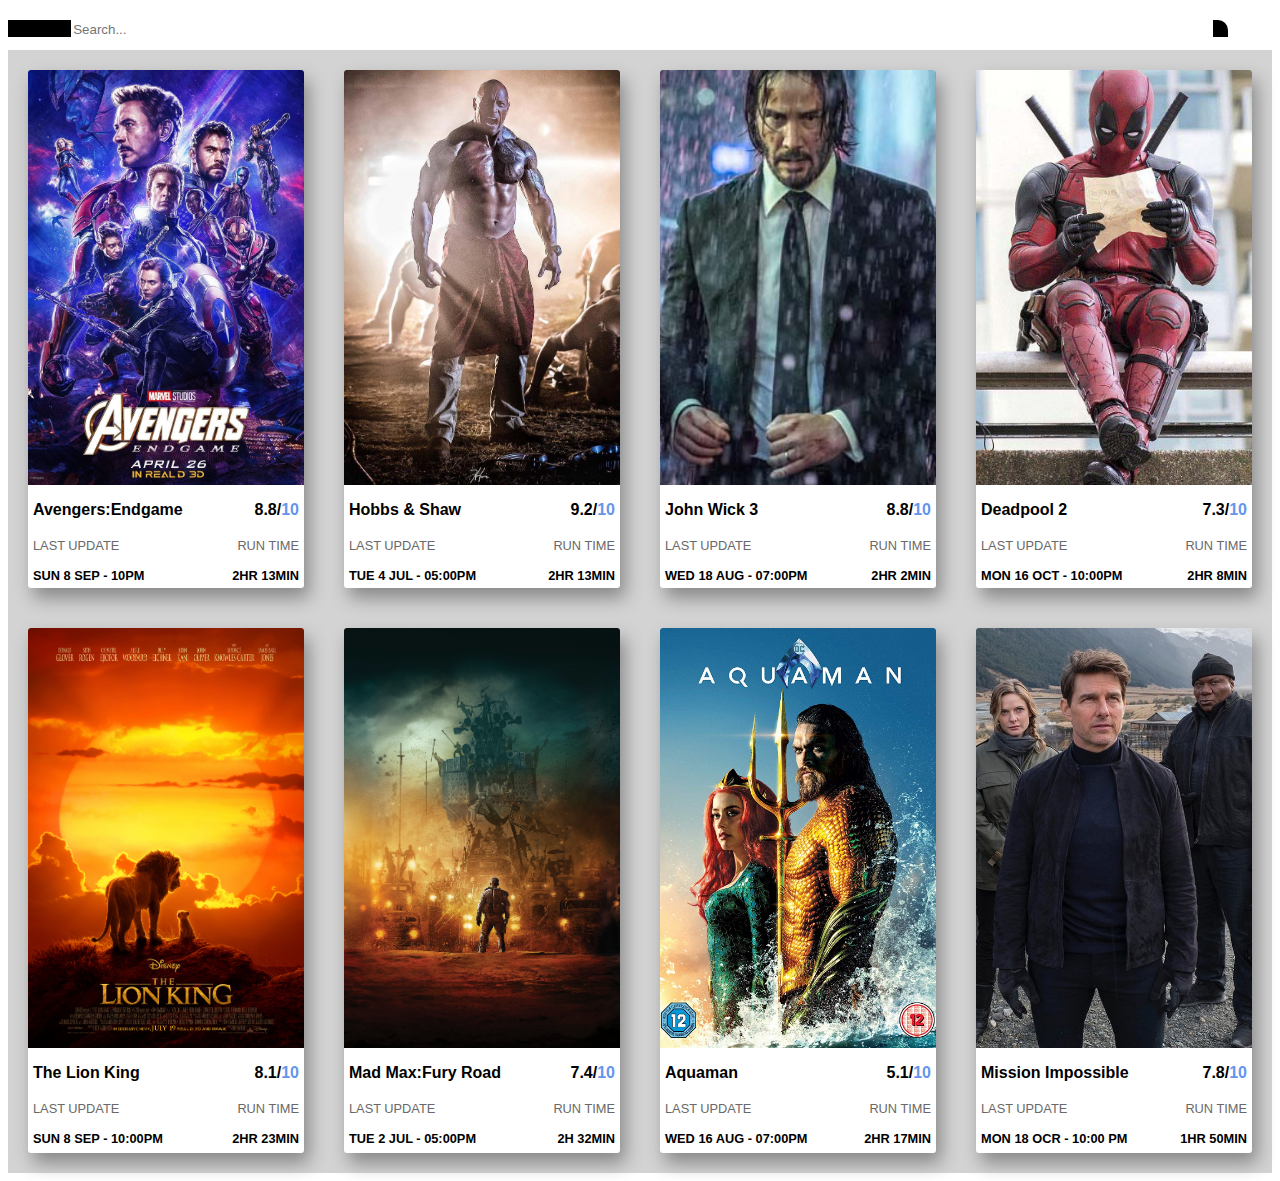
<file: search/index.html>
<!DOCTYPE html>
<html lang="en">
<head>
    <meta charset="UTF-8">
    <title>Title</title>
    <link rel="stylesheet" href="style.css">
    <link href="https://cdn.jsdelivr.net/npm/bootstrap@5.1.3/dist/css/bootstrap.min.css"
          rel="stylesheet"
          integrity="sha384-1BmE4kWBq78iYhFldvKuhfTAU6auU8tT94WrHftjDbrCEXSU1oBoqyl2QvZ6jIW3"
          crossorigin="anonymous">
    <meta name="viewport" content="width=device-width, initial-scale=1.0">
</head>
<body>
<label class="search">
    <input type="text" placeholder="Search..." id="input" oninput="onSearch(this)"/>
</label>
<div class="container"></div>
<script src="javaScript.js"></script>
</body>
</html>
</file>
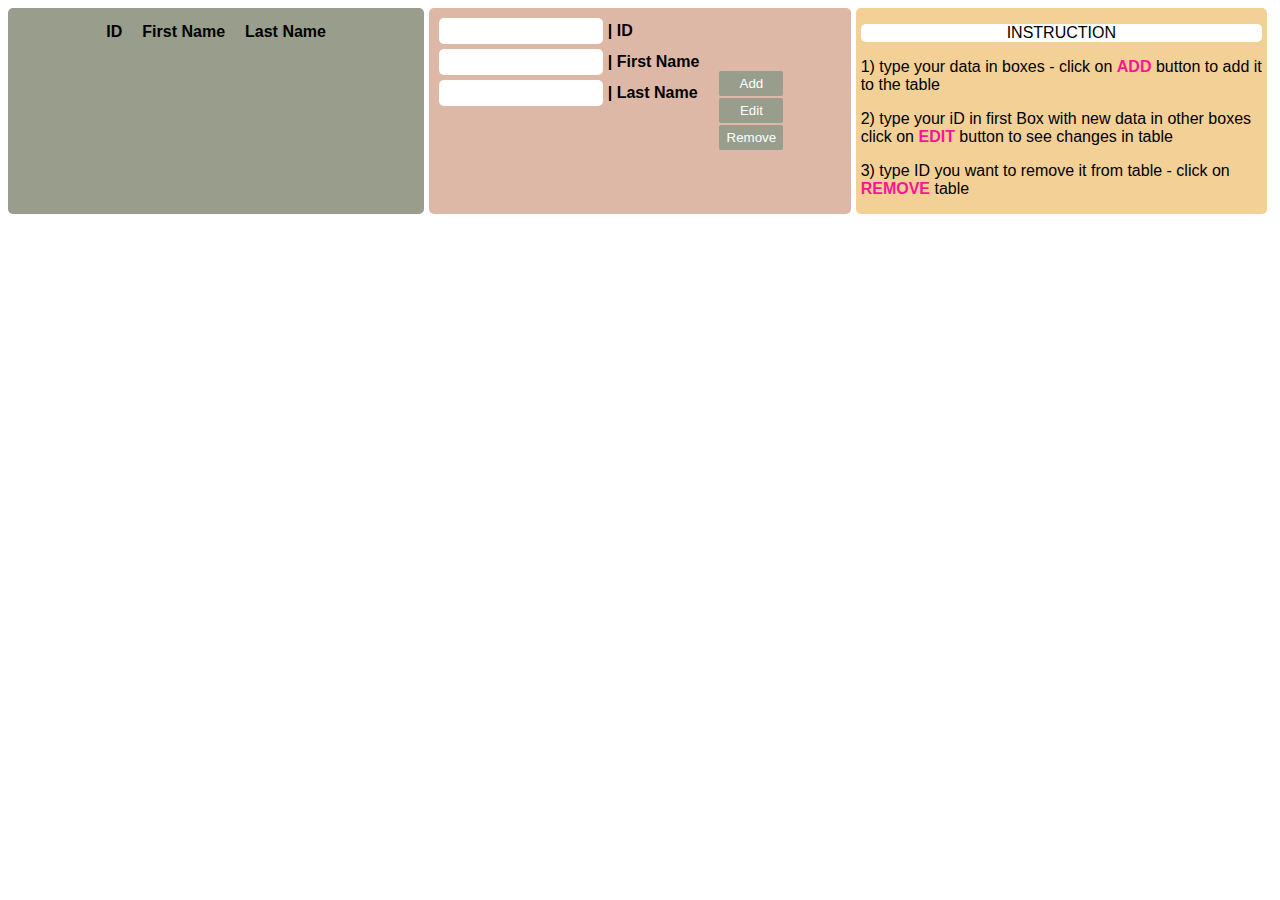
<file: studentTable.v02/index.html>
<!DOCTYPE html>
<html lang="en" xmlns="http://www.w3.org/1999/html">
<head>
    <meta charset="UTF-8">
    <title>studentTable</title>
    <link href="style.css" rel="stylesheet">
</head>
<body>
<div class="container">
    <div class="tab tab-1">

        <table id="table" >
            <tr>
                <th>ID</th>
                <th>First Name</th>
                <th>Last Name</th>
            </tr>
            </table>
    </div>
    <div class="tab tab-2">
        <div>
            <div class="input"><input typeof="text" name="id" id="id"> | ID  </div>
            <div class="input"><input type="text" name="fName" id="fName" > | First Name</div>
            <div class="input"><input type="text" name="lName" id="lName" > | Last Name </div>
        </div>
        <div id="button">
            <button onclick="add()">Add</button> </br>
            <button onclick="updateStudent()">Edit</button> </br>
            <button onclick="removeStudent()">Remove</button>
        </div>

    </div>
    <div id="instruction">
        <p style="  background-color: white; border-radius: 5px; text-align: center"> INSTRUCTION </p>
        <p> 1) type your data in boxes - click on <span style="color: deeppink; font-weight: bold">ADD</span> button to add it to the table </p>
        <p> 2) type your iD in first Box with new data in other boxes</br> click on <span style="color: deeppink; font-weight: bold">EDIT</span> button to see changes in table </p>
        <p> 3) type ID you want to remove it from table - click on <span style="color: deeppink; font-weight: bold">REMOVE</span> table </p>
    </div>
</div>

<script src="javaScript.v02.js" ></script>
</body>
</html>
</file>
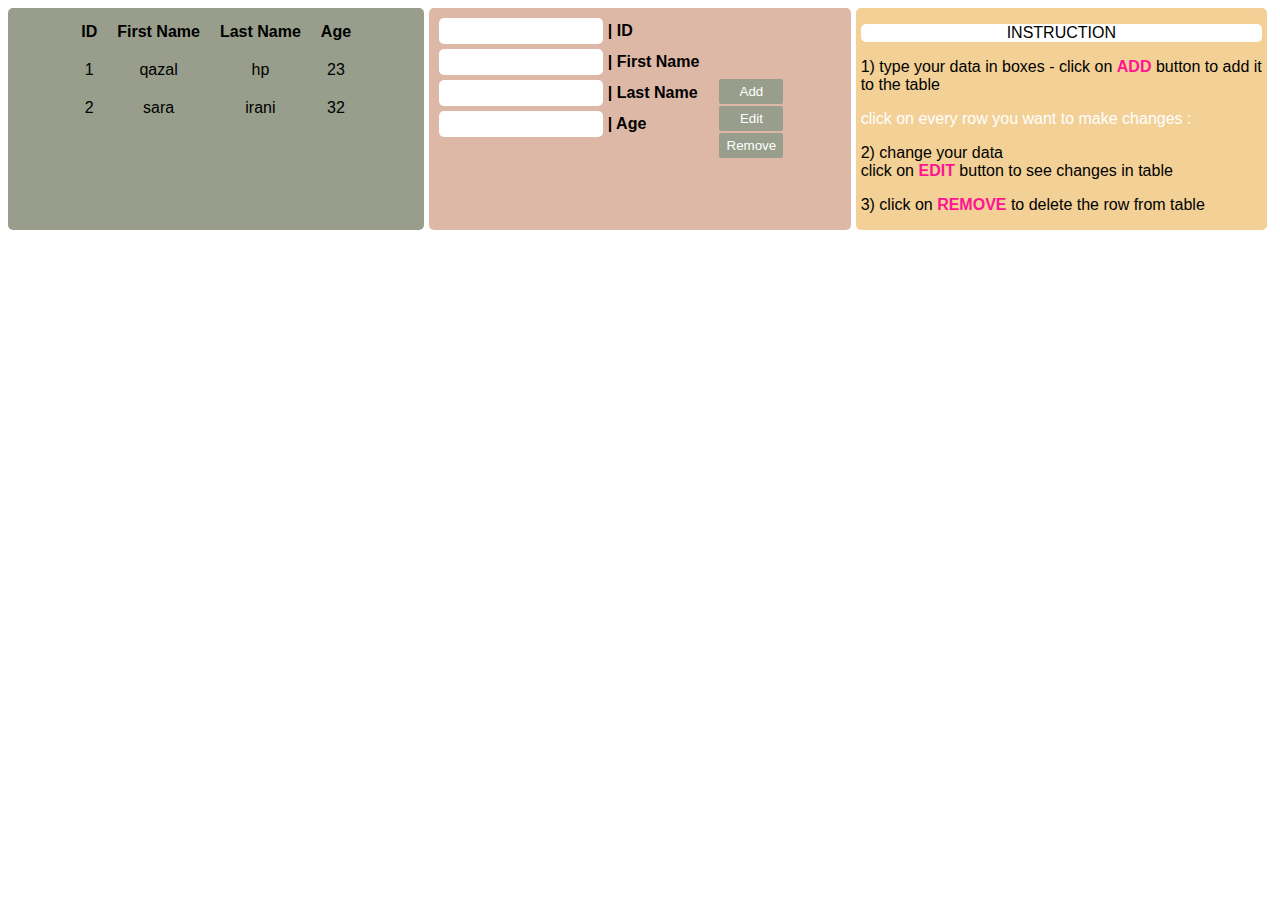
<file: studentTable/index.html>
<!DOCTYPE html>
<html lang="en" xmlns="http://www.w3.org/1999/html">
<head>
    <meta charset="UTF-8">
    <title>studentTable</title>
    <link href="style.css" rel="stylesheet">
</head>
<body>
<div class="container">
    <div class="tab tab-1">
        <table id="table" >
            <tr>
                <th>ID</th>
                <th>First Name</th>
                <th>Last Name</th>
                <th>Age</th>
            </tr>
            <tr>
                <td>1</td>
                <td>qazal</td>
                <td>hp</td>
                <td>23</td>
            </tr>
            <tr>
                <td>2</td>
                <td>sara</td>
                <td>irani</td>
                <td>32</td>
            </tr>
        </table>
    </div>
    <div class="tab tab-2">
        <div>
        <div class="input"><input typeof="text" name="id" id="id"> | ID  </div>
        <div class="input"><input type="text" name="fName" id="fName" > | First Name</div>
        <div class="input"><input type="text" name="lName" id="lName" > | Last Name </div>
        <div class="input"><input type="text" name="Age" id="Age"> | Age </div>
        </div>
        <div id="button">
        <button onclick="addHTMLTableRow()">Add</button> </br>
        <button onclick="editHtml()">Edit</button> </br>
        <button onclick="removeSelectedRow()">Remove</button>
        </div>
    </div>
    <div id="instruction">
        <p style="  background-color: white; border-radius: 5px; text-align: center"> INSTRUCTION </p>
        <p> 1) type your data in boxes - click on <span style="color: deeppink; font-weight: bold">ADD</span> button to add it to the table </p>
        <p style="color: white">click on every row you want to make changes : </p>
        <p> 2) change your data </br> click on <span style="color: deeppink; font-weight: bold">EDIT</span> button to see changes in table </p>
        <p> 3) click on <span style="color: deeppink; font-weight: bold">REMOVE</span> to delete the row from table</p>
    </div>
</div>
<script src="javaScript.js" rel="script"></script>
</body>
</html>
</file>
<file: search/style.css>
body{
    @import url('https://fonts.googleapis.com/css2?family=Roboto:wght@300&display=swap');
    font-family: 'Roboto', sans-serif;
}
.container{
    display: grid;
    grid-template-columns: repeat(4,1fr);
    justify-content: space-around;
    background-color: lightgray;
}
.card{
    background-color: white;
    border-radius: 3px;
    margin: 20px;
    box-shadow: 5px 10px 18px #888888;
    transition: transform .2s;
}
.card:hover {
    -ms-transform: scale(1.1); /* IE 9 */
    -webkit-transform: scale(1.1); /* Safari 3-8 */
    transform: scale(1.1);
}
.img{
    height: 80%;
}
.cardText{
    height: 20%;
    margin-top: 10px;
}
.card img{
    width: 100%;
    height:100%;
    object-fit:cover;
    border-radius: 3px 3px 0 0 ;
}
.cardLine{
    display: flex;
    justify-content: space-between;
    padding-left: 5px;
    padding-right: 5px;
    margin-top: -10px;
}
.cardLine1{
    font-weight: bold;
}
.cardLine2,.cardLine3{
    font-size: 0.8rem;
}
.cardLine3{
    font-weight: bold;
}
.cardLine2{
    color: dimgray;
}
.search{
    background-color: black;
    width: 96%;
    margin-top: 20px;
    border-radius: 0 10px 0 0;
}
#input {
    width: 90%;
    height:20px;
    border-radius: 2px;
    margin: 10px 15px 10px 5%;
    border: none;
}
@media screen and (max-width: 1000px) {
    .container{
        grid-template-columns: repeat(3,1fr);
    }
}
@media screen and (max-width: 800px) {
    .container{
        grid-template-columns: repeat(2,1fr);
    }
}
@media screen and (max-width: 600px) {
    .container{
        grid-template-columns: repeat(1,1fr);
    }
}
</file>
<file: studentTable.v02/style.css>
body{
    @import url('https://fonts.googleapis.com/css2?family=Roboto:wght@300&display=swap');
    font-family: 'Roboto', sans-serif;
}
.container{
    overflow: hidden;
    display: grid;
    grid-template-columns: 1fr 1fr 1fr;
}
.tab-1{
    background-color: #989E8B;
    padding: 5px;
    border-radius: 5px;
    margin-right: 5px;
}
table{
    margin: 0 auto;
    /*background-color: white;*/
    padding: 10px;
}
table,th,td{
    border-radius: 5px;
    border-collapse: collapse;
    text-align: center;
}
td,th{
    /*background-color: white ;*/
    padding:10px;
    color: black;
}
tr{
    cursor: pointer;
}
.tab-2{

    background-color: #DDB8A6;
    padding: 10px;
    border-radius: 5px ;
}
.tab-2{
    font-weight: bold;
    display: flex;
}
input{
    border: none;
    border-radius: 5px;
    width: 10rem;
    height: 1.5rem;
}
#button{
    text-align: left;
    margin: auto 20px;
}
button{
    border: none;
    width: 4rem;
    padding: 5px;
    margin-bottom: 2px;
    border-radius: 2px;
    background-color: #989E8B;
    color: white;
    transition: 1s;
}
button:hover {
    transform: scale(1.1) perspective(1px)
}
.input{
    margin-bottom: 5px;
}
#instruction{
    margin: 0 5px;
    padding: 0 5px;
    border-radius: 5px;
    background-color: #F2D096;
}
</file>
<file: studentTable/style.css>
body{
    @import url('https://fonts.googleapis.com/css2?family=Roboto:wght@300&display=swap');
    font-family: 'Roboto', sans-serif;
}
.container{
    overflow: hidden;
    display: grid;
    grid-template-columns: 1fr 1fr 1fr;
}
.tab-1{
    background-color: #989E8B;
    padding: 5px;
    border-radius: 5px;
    margin-right: 5px;
}
table{
    margin: 0 auto;
    /*background-color: white;*/
    padding: 10px;
}
table,th,td{
    border-radius: 5px;
    border-collapse: collapse;
    text-align: center;
}
td,th{
    /*background-color: white ;*/
    padding:10px;
    color: black;
}
tr{
    cursor: pointer;
}
.tab-2{
    background-color: #DDB8A6;
    padding: 10px;
    border-radius: 5px ;
}
.tab-2{
    font-weight: bold;
    display: flex;
}
input{
    border: none;
    border-radius: 5px;
    width: 10rem;
    height: 1.5rem;
}
#button{
    text-align: left;
    margin: auto 20px;
}
button{
    border: none;
    width: 4rem;
    padding: 5px;
    margin-bottom: 2px;
    border-radius: 2px;
    background-color: #989E8B;
    color: white;
    transition: 1s;
}
button:hover {
    transform: scale(1.1) perspective(1px)
}
.input{
    margin-bottom: 5px;
}
#instruction{
    margin: 0 5px;
    padding: 0 5px;
    border-radius: 5px;
    background-color: #F2D096;
}
</file>
